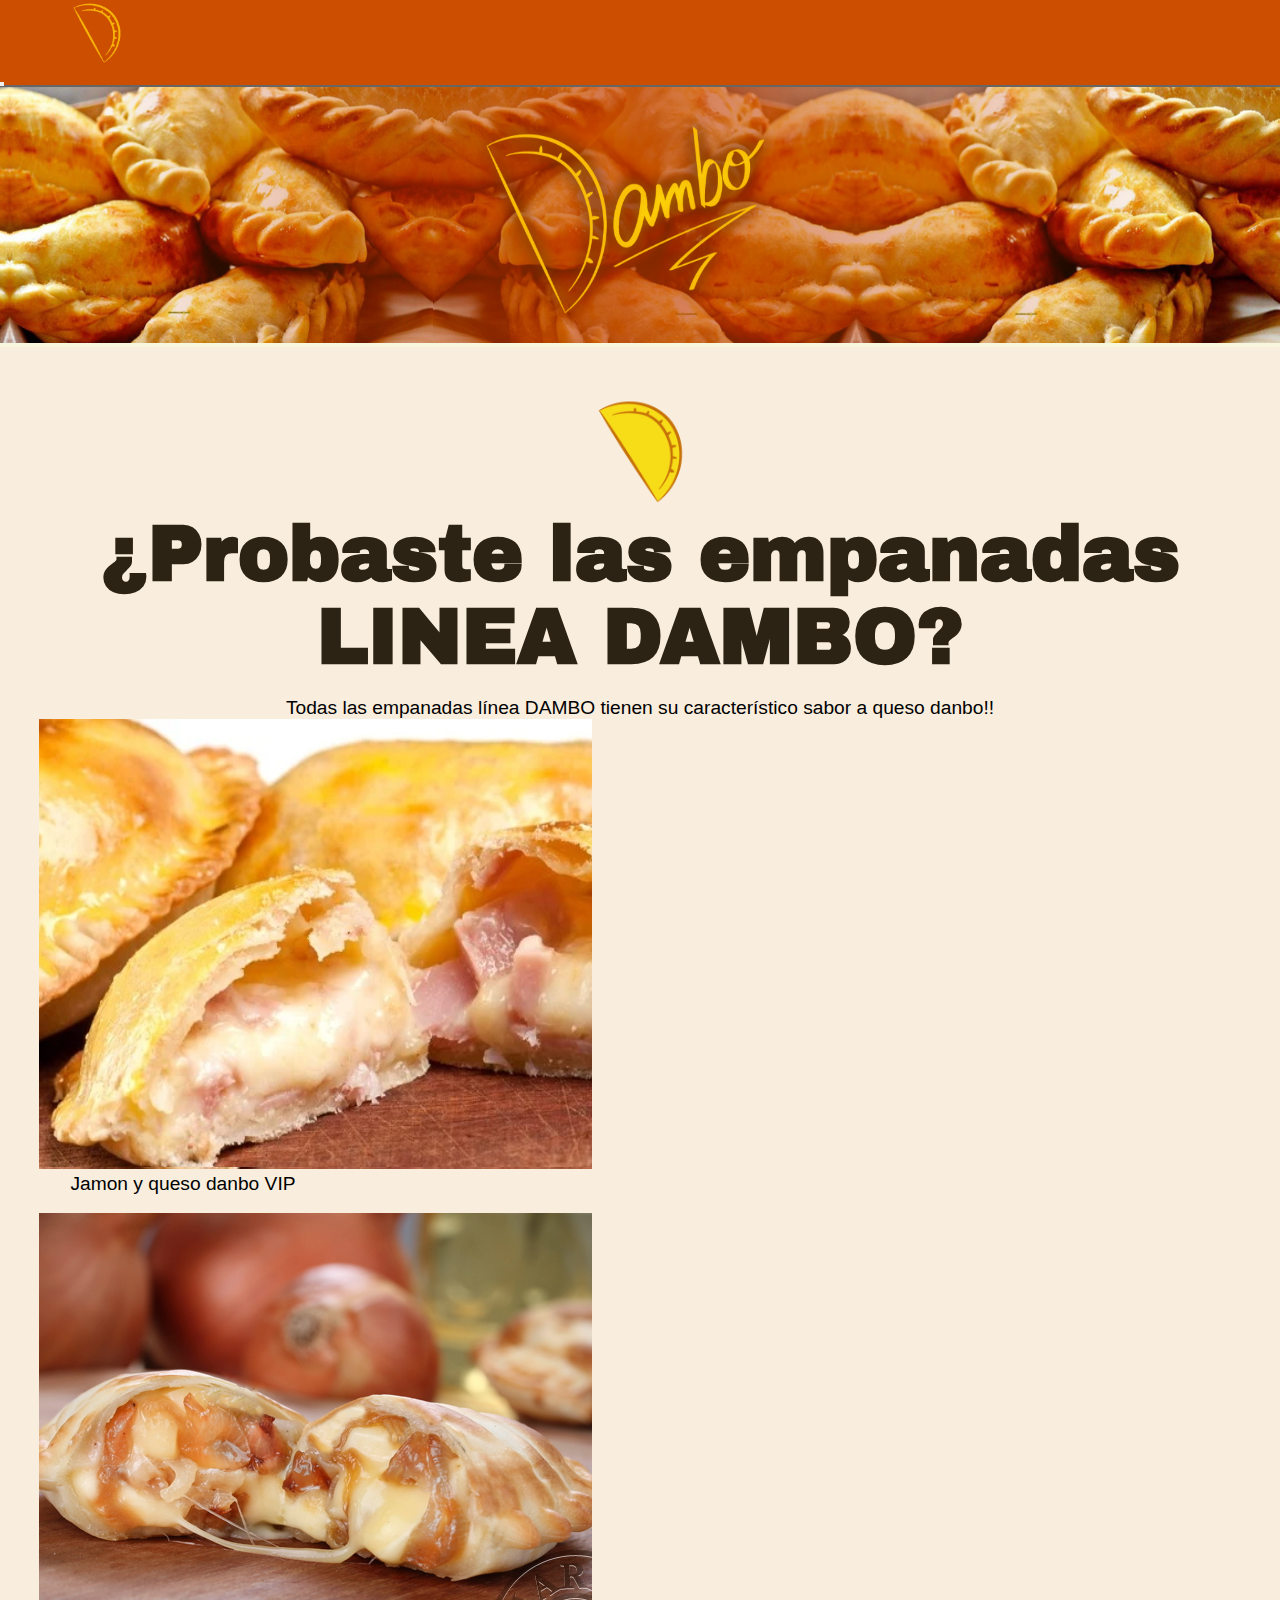
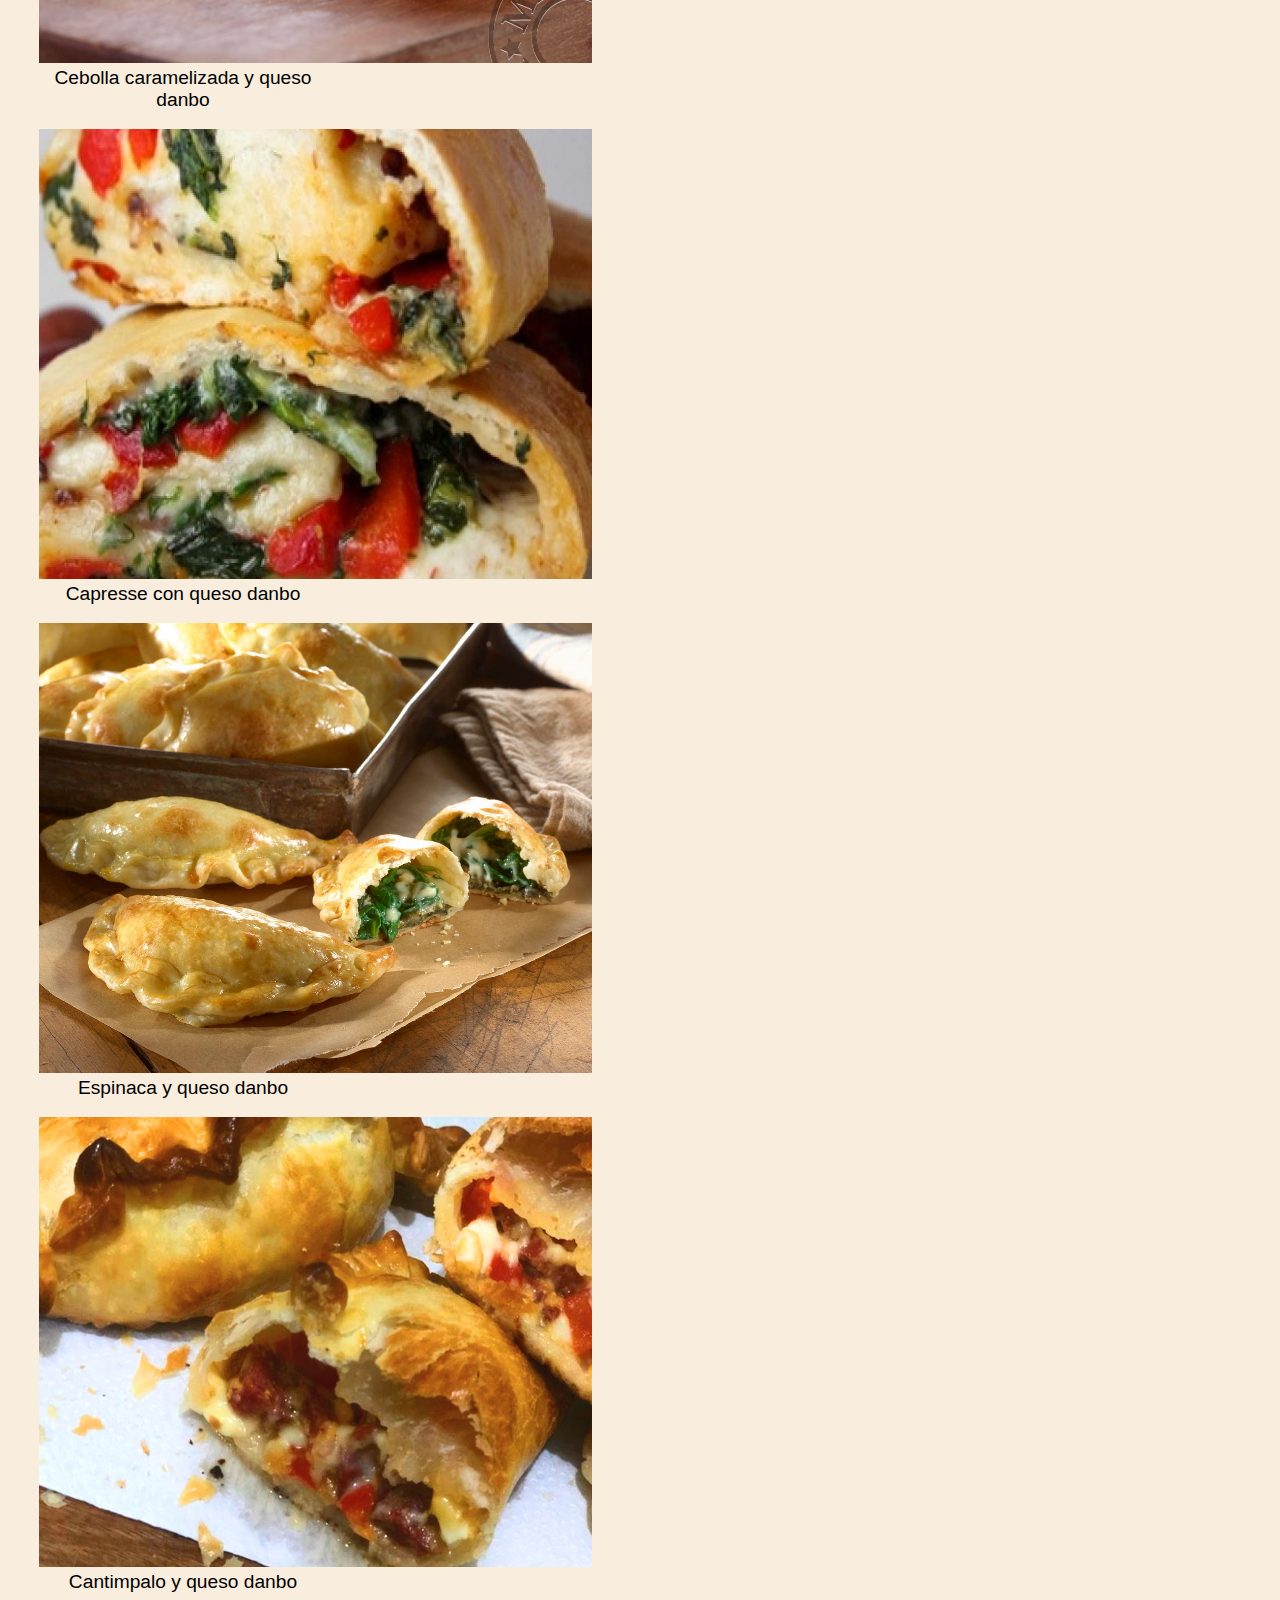
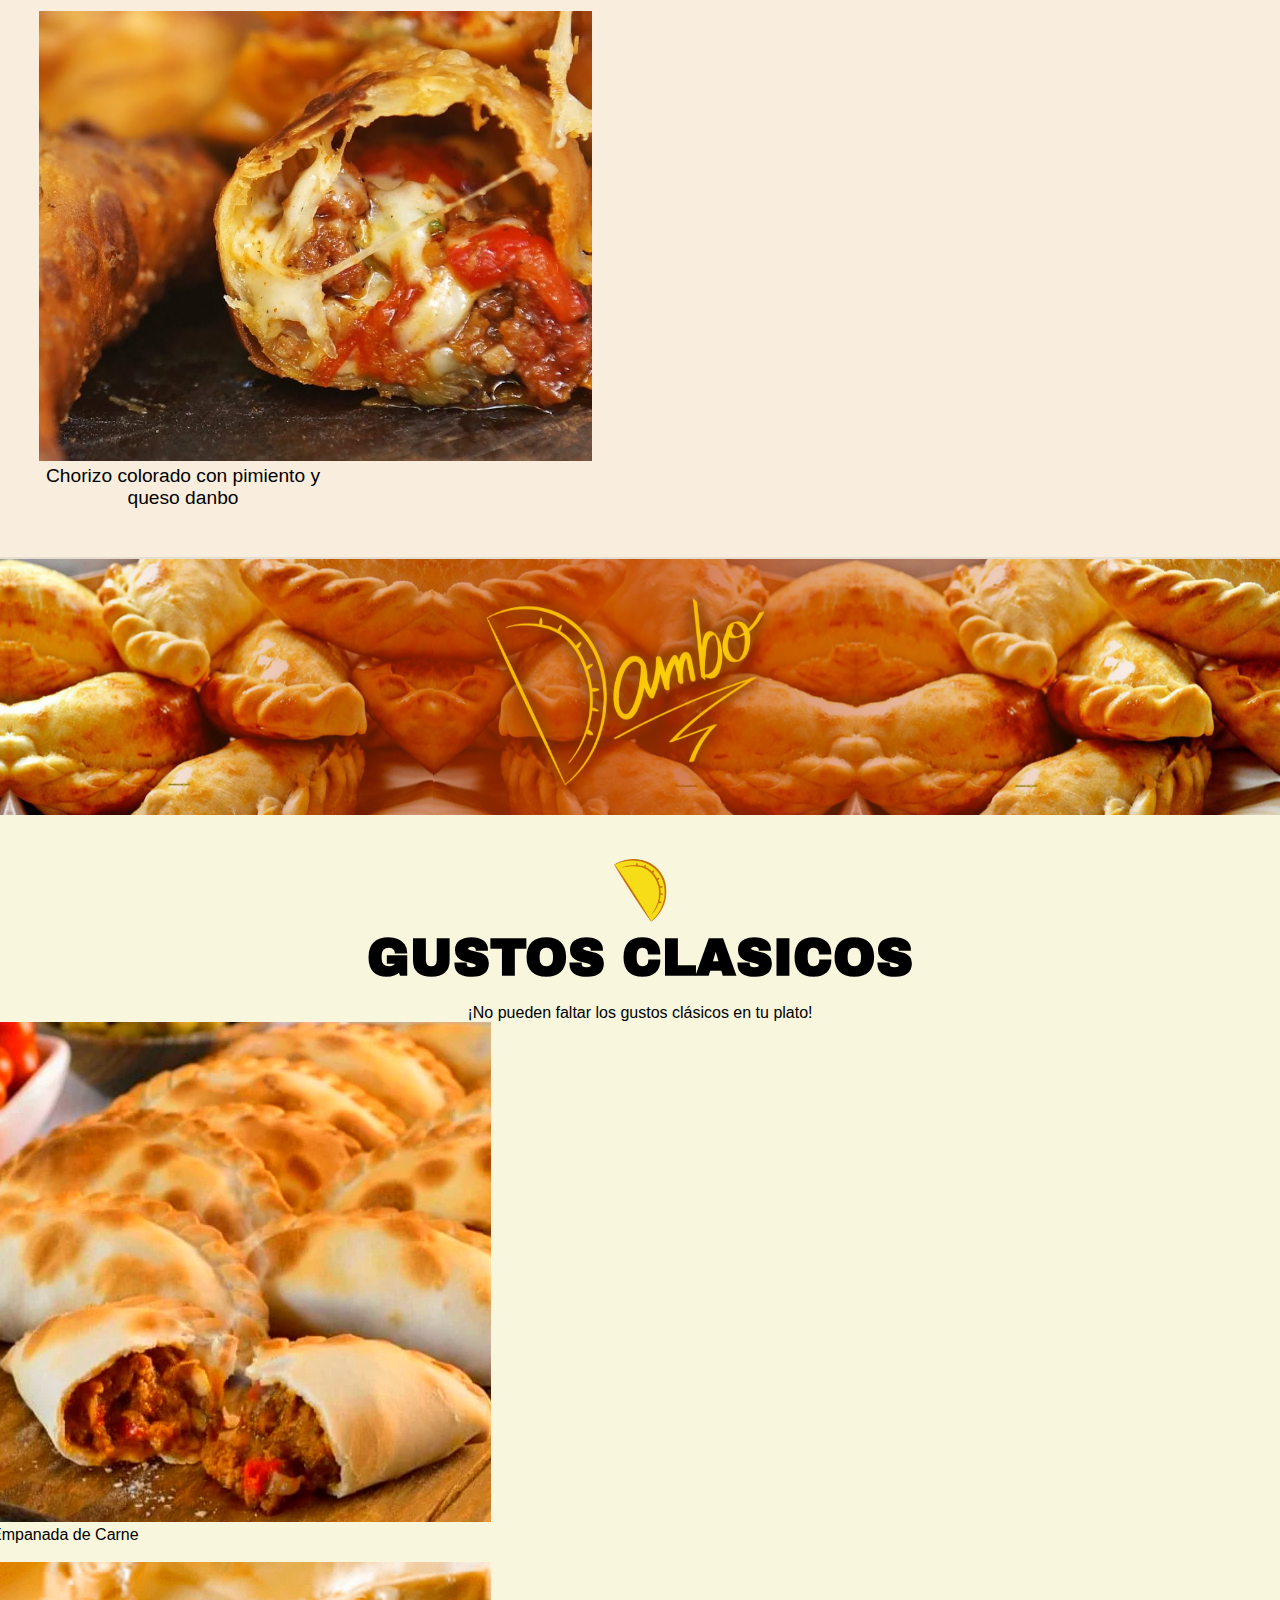
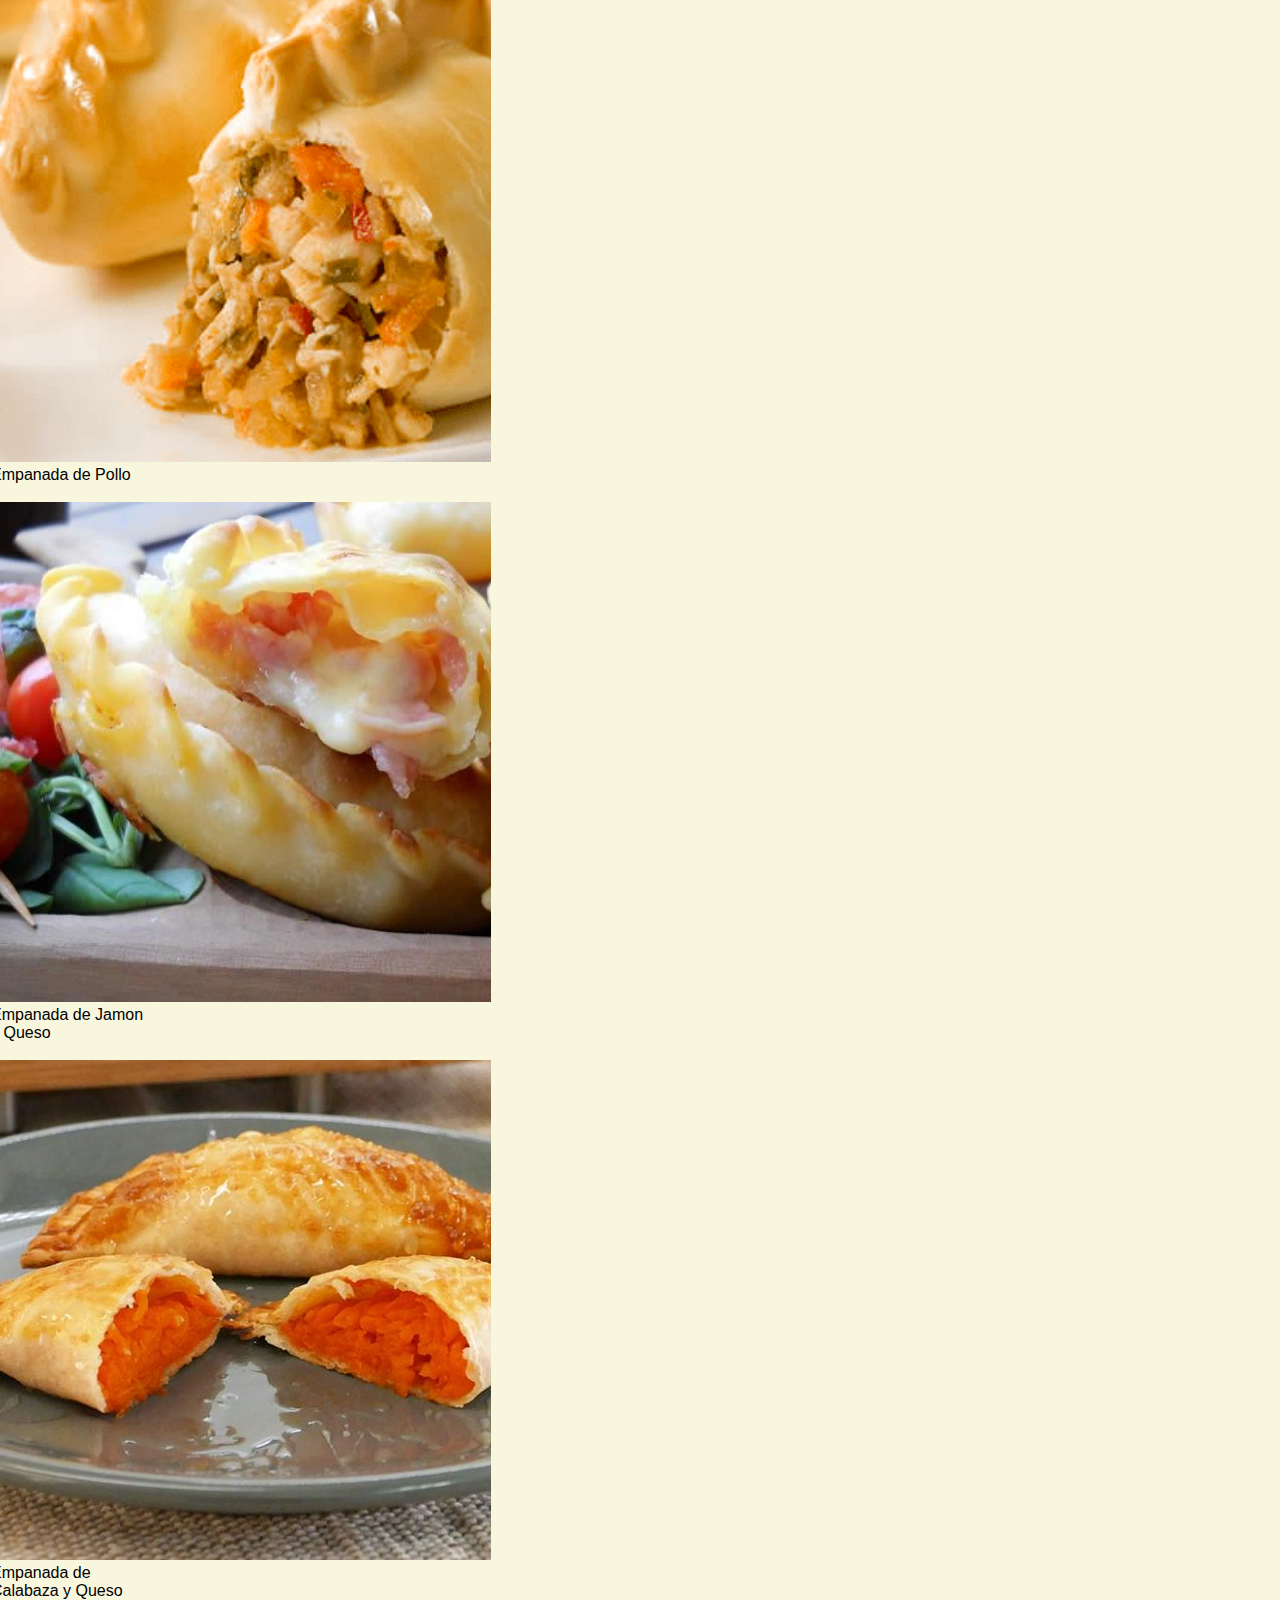
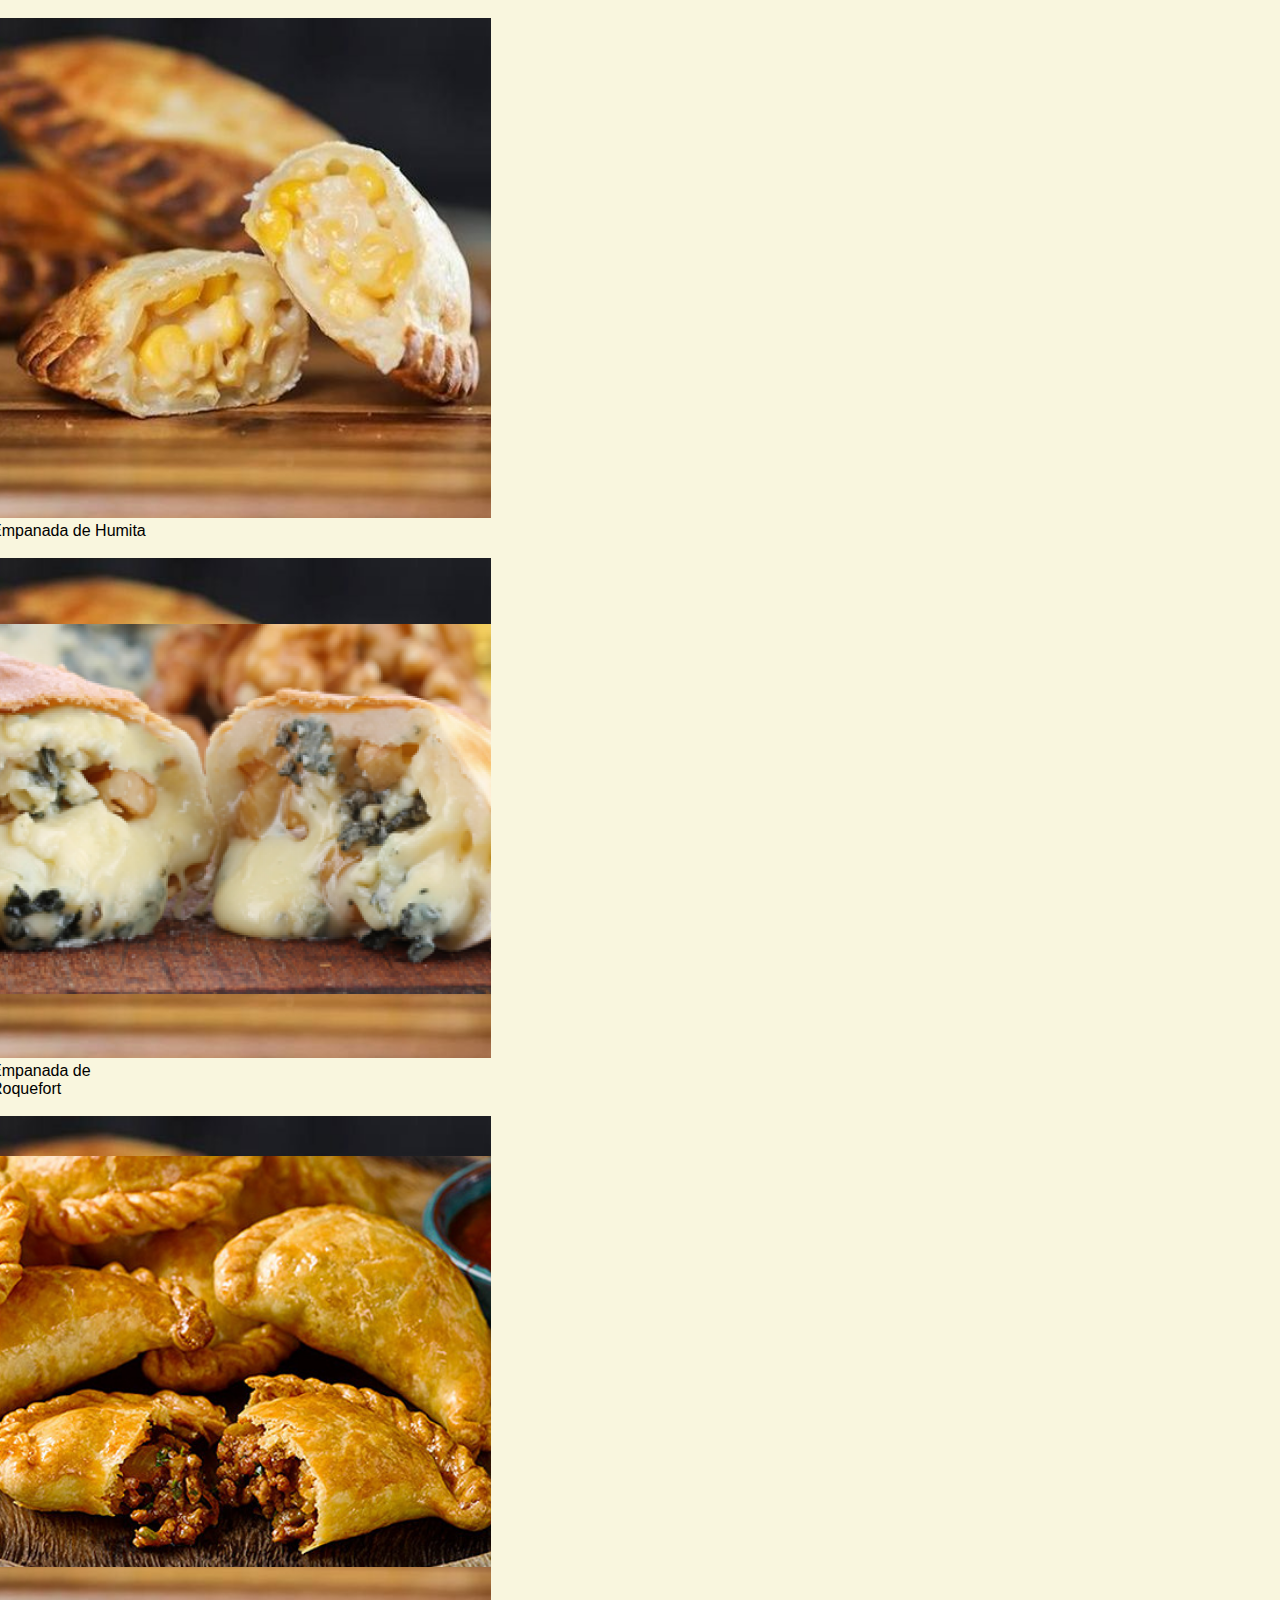
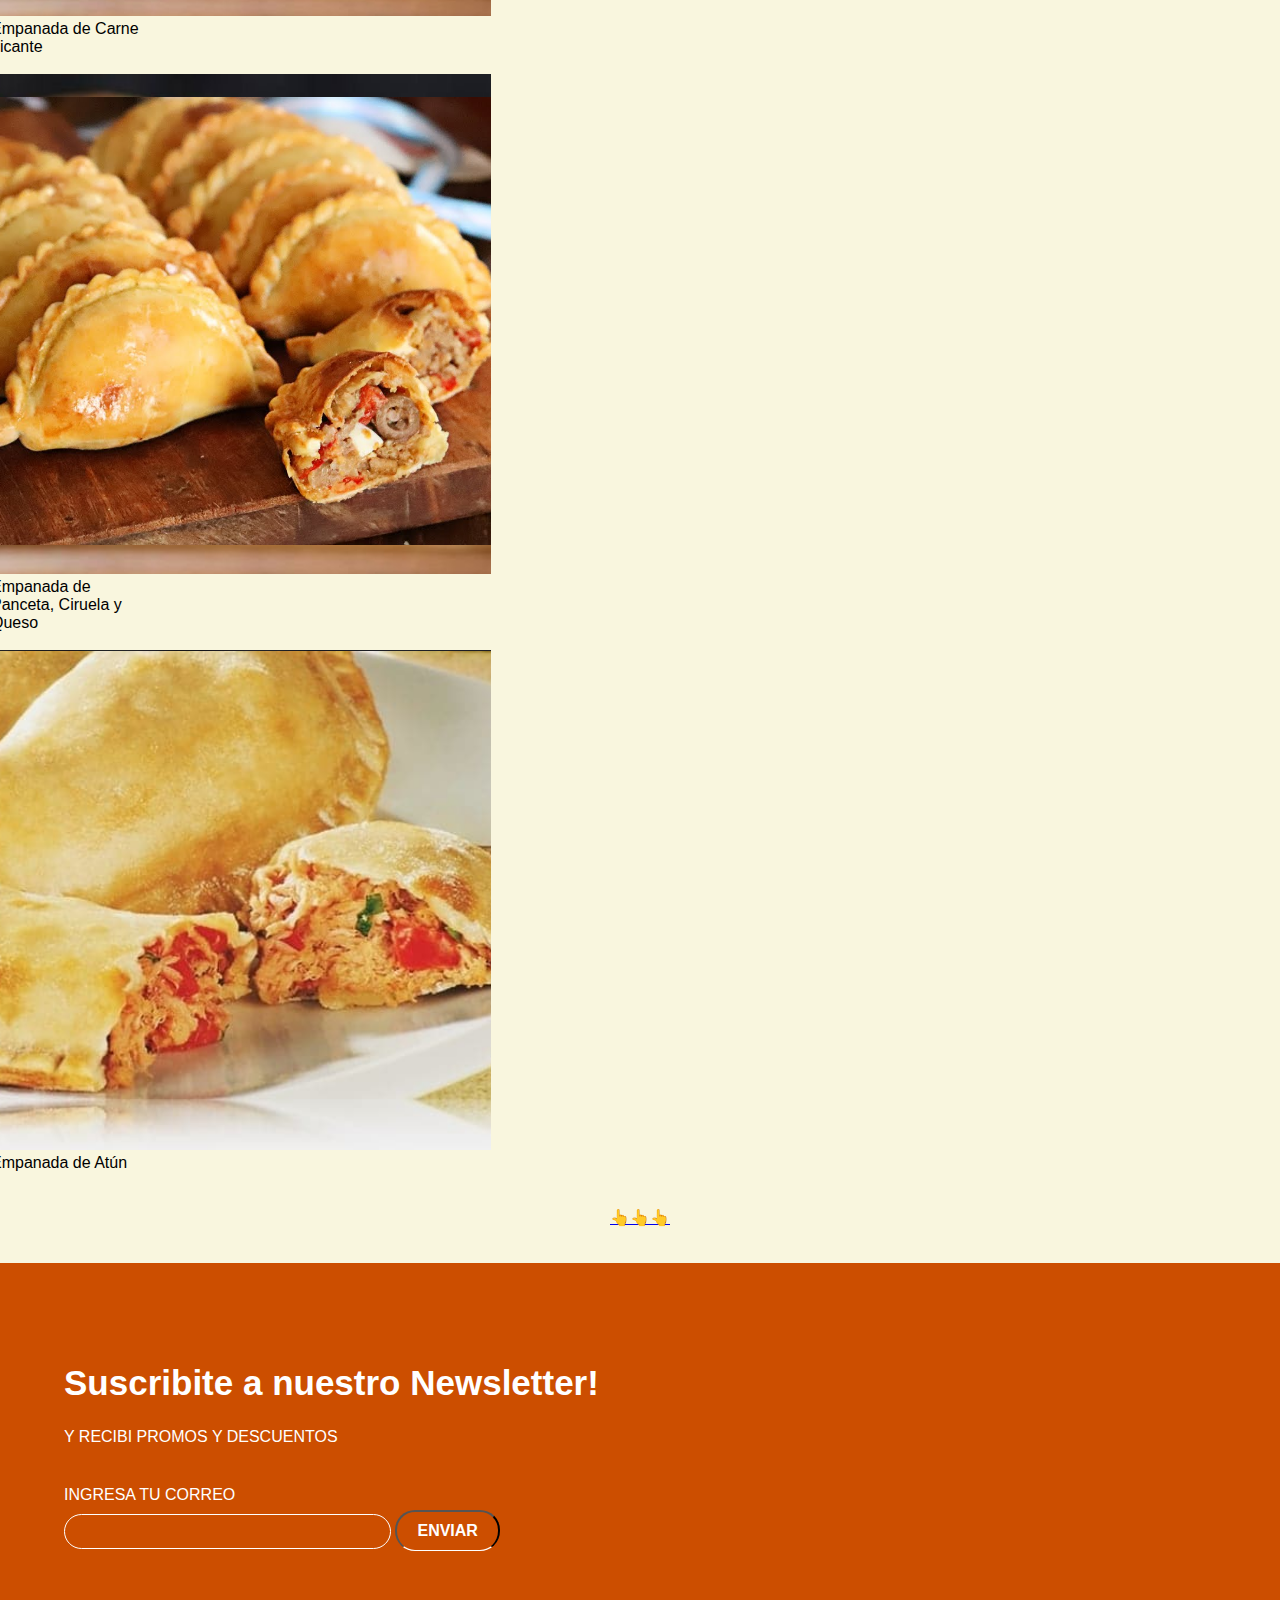
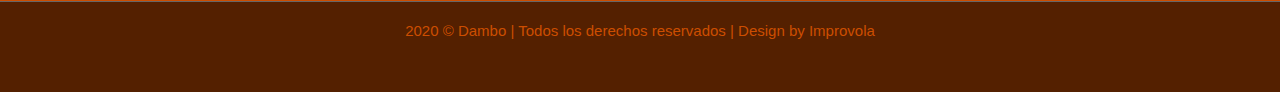
<file: pag1.html>
<!doctype html>
<html lang="en">
  <head>
    <meta charset="utf-8">
    <meta name="viewport" content="width=device-width, initial-scale=1">
    <link rel="icon" href="./img/icon.png">

    <!-- Bootstrap CSS -->
    <link href="https://cdn.jsdelivr.net/npm/bootstrap@5.0.2/dist/css/bootstrap.min.css" rel="stylesheet" integrity="sha384-EVSTQN3/azprG1Anm3QDgpJLIm9Nao0Yz1ztcQTwFspd3yD65VohhpuuCOmLASjC" crossorigin="anonymous">
    <!-- css -->
    <link rel="stylesheet" href="css/style.css">
    <!--Fonts-->
    <link rel="preconnect" href="https://fonts.gstatic.com">
    <link href="https://fonts.googleapis.com/css2?family=Archivo+Black&display=swap" rel="stylesheet">
    <link href="https://fonts.googleapis.com/css2?family=Fredoka+One&display=swap" rel="stylesheet">


    <title>DAMBO - EMPANADAS</title>
  </head>
  <body>
    <!--HEADER-->
    <header>
         <!--INICIO NAVBAR-->
          <nav class="navbar navbar-expand-lg navbar-light bg-transparent">
              <div class="contenedor1"><a href="index.html"><img src="img/logo1.png" alt="logo" class="logo1"></a>
              </div>
            <button class="navbar-toggler" type="button" data-toggle="collapse" data-target="#navbarSupportedContent" aria-controls="navbarSupportedContent" aria-expanded="false" aria-label="Toggle navigation">
           <span class="navbar-toggler-icon"></span>
        </button>
            <div class="collapse navbar-collapse " id="navbarSupportedContent">
            <ul class="navbar-nav ms-auto mb-2 mb-lg-0">
              <li class="btn btn-warning me-2">
                <a class="nav-link align-self-center" aria-current="page" href="index.html">INICIO</a>
              </li>
              <li class="btn btn-warning me-2">
                <a class="nav-link  align-self-center" href="./index.html#nosotros">NOSOTROS</a>
              </li>
              <li class="btn btn-warning me-2 dropdown">
                  <a class="nav-link dropdown-toggle text-ligth-active" href="#" id="navbarDropdown" role="button" data-toggle="dropdown" aria-haspopup="true" aria-expanded="false">EMPANADAS
                  </a>
                   <div class="dropdown-menu" aria-labelledby="navbarDropdown">
                      <a class="dropdown-item" href="./pag1.html#lineadambo">LINEA DAMBO</a>
                      <a class="dropdown-item" href="./pag1.html#clasicos">GUSTOS CLASICOS</a>
              </li>
              <li class="btn btn-warning me-2">
                <a class="nav-link align-self-center" href="./pag2.html">CONTACTO&nbsp;</a>
              </li>
            </ul>
          </div>
        </div>
      </nav>
    <!--FIN NAVBAR-->
  
    </header>
    <!--FIN HEADERr-->

     <!--BANNER--> 
    <div class="bg1">
   <img src="./img/bannerdambo1.png" alt="banner" class="img-fluid" style="z-index: 1;width:100%; height:20vw">
        
    </div>
    <!--FIN BANNER-->

    <!--INICIO DE SECCION2-->
    <section id="lineadambo">
      <div class="back">
        <div align="center"><a href="index.html"> <img src="img/icon.png" alt="" style="width:8vw;"></a>
          <h2 class="display-1">¿Probaste las empanadas LINEA DAMBO?</h1>
          <br>
          <p>Todas las empanadas l&iacute;nea DAMBO tienen su característico sabor a queso danbo!!
          </p>
        </div>
        <div class="row row-cols-1 cols-md-12 g-4 justify-content-center d-flex">
            <div class="card-group">
                <div class="card" style="width: 18rem;">
                  <a href="https://www.pedidosya.com.ar/" target="_blank"><img src="./img/img1.jpg" class="sombra card-img-top" alt=""></a>
                  <div class="card-body">
                    
                    <p class="card-text">Jamon y queso danbo VIP </p>
                  </div>
                  
                </div>
            <br>
                <div class="card" style="width: 18rem;">
                  <a href="https://www.pedidosya.com.ar/" target="_blank"><img src="./img/img2.jpg" class="sombra card-img-top" alt=""></a>
                  <div class="card-body">
                   
                    <p class="card-text">Cebolla caramelizada y queso danbo</p>
                  </div>
                  
                </div>
            <br>
                <div class="card" style="width: 18rem;">
                  <a href="https://www.pedidosya.com.ar/" target="_blank"><img src="./img/img3.jpg" class="sombra card-img-top" alt=""></a>
                  <div class="card-body">
                    
                    <p class="card-text">Capresse con queso danbo</p>
                  </div>
                  
                </div>
              </div>
        </div>
            <br>
        <div class="row row-cols-1 cols-md-12 g-4 justify-content-center d-flex">
              <div class="card-group">
                  <div class="card" style="width: 18rem;">
                      <a href="https://www.pedidosya.com.ar/" target="_blank"><img src="./img/img4.jpg" class="sombra card-img-top" alt=""></a>
                    <div class="card-body">
                      
                      <p class="card-text">Espinaca y queso danbo</p>
                    </div>
                    
                  </div>
            <br>
                  <div class="card" style="width: 18rem;">
                      <a href="https://www.pedidosya.com.ar/" target="_blank"><img src="./img/img5.jpg" class="sombra card-img-top" alt=""></a>
                    <div class="card-body">
                      
                      <p class="card-text">Cantimpalo y queso danbo</p>
                    </div>
                    
                  </div>
            <br>
                  <div class="card" style="width: 18rem;">
                      <a href="https://www.pedidosya.com.ar/" target="_blank"><img src="./img/img6.jpg" class="sombra card-img-top" alt=""></a>
                    <div class="card-body">
                      
                      <p class="card-text">Chorizo colorado con pimiento y queso danbo</p>
                    </div>
                    
                  </div>
                </div>
        </div>
      </div>
    </section>
    <!--FIN DE SECCION2-->

    <!--BANNER-->
    <div class="bg1">
    <img src="./img/bannerdambo1.png" alt="banner" class="img-fluid" style="z-index: 1;width:100%; height:20vw">
          
    </div>
    <br><br>
    <!--INICIO SECCION3-->
    <section id="clasicos">
      <div class="container">
      <div align="center"><a href="index.html"> <img src="img/icon.png" alt="" style="width:5vw;"></a>
          <h2>GUSTOS CLASICOS</h2>
          <br>
          <p>¡No pueden faltar los gustos clásicos en tu plato! 
          </p>
        </div>
        <div class="row row-cols-1 cols-md-12 g-4 justify-content-center d-flex">
            <div class="card-group">
                <div class="card" style="width: 10rem;">
                  <a href="https://www.pedidosya.com.ar/" target="_blank"><img src="./img/img7.png" class="sombra card-img-top" alt=""></a>
                  <div class="card-body">
                    
                    <p class="card-text">Empanada de Carne </p>
                  </div>
                  
                </div>
            <br>
                <div class="card" style="width: 10rem;">
                  <a href="https://www.pedidosya.com.ar/" target="_blank"><img src="./img/img8.png" class="sombra card-img-top" alt=""></a>
                  <div class="card-body">
                   
                    <p class="card-text">Empanada de Pollo</p>
                  </div>
                  
                </div>
            <br>
                <div class="card" style="width: 10rem;">
                  <a href="https://www.pedidosya.com.ar/" target="_blank"><img src="./img/img9.png" class="sombra card-img-top" alt=""></a>
                  <div class="card-body">
                    
                    <p class="card-text">Empanada de Jamon y Queso</p>
                  </div>
                  
                </div>
              </div>
        </div>
            <br>
        <div class="row row-cols-1 cols-md-12 g-4 justify-content-center d-flex">
              <div class="card-group">
                  <div class="card" style="width: 10rem;">
                      <a href="https://www.pedidosya.com.ar/" target="_blank"><img src="./img/img10.png" class="sombra card-img-top" alt=""></a>
                    <div class="card-body">
                      
                      <p class="card-text">Empanada de Calabaza y Queso</p>
                    </div>
                    
                  </div>
            <br>
                  <div class="card" style="width: 10rem;">
                      <a href="https://www.pedidosya.com.ar/" target="_blank"><img src="./img/img11.png" class="sombra card-img-top" alt=""></a>
                    <div class="card-body">
                      
                      <p class="card-text">Empanada de Humita</p>
                    </div>
                    
                  </div>
            <br>
                  <div class="card" style="width: 10rem;">
                      <a href="https://www.pedidosya.com.ar/" target="_blank"><img src="./img/img12.png" class="sombra card-img-top" alt=""></a>
                    <div class="card-body">
                      
                      <p class="card-text">Empanada de Roquefort</p>
                    </div>
                    
                  </div>
                </div>

        </div>
          <br>
        <div class="row row-cols-1 cols-md-12 g-4 justify-content-center d-flex">
              <div class="card-group">
                  <div class="card" style="width: 10rem;">
                      <a href="https://www.pedidosya.com.ar/" target="_blank"><img src="./img/img13.png" class="sombra card-img-top" alt=""></a>
                    <div class="card-body">
                      
                      <p class="card-text">Empanada de Carne picante</p>
                    </div>
                    
                  </div>
            <br>
                  <div class="card" style="width: 10rem;">
                      <a href="https://www.pedidosya.com.ar/" target="_blank"><img src="./img/img14.png" class="sombra card-img-top" alt=""></a>
                    <div class="card-body">
                      
                      <p class="card-text">Empanada de Panceta, Ciruela y Queso</p>
                    </div>
                    
                  </div>
            <br>
                  <div class="card" style="width: 10rem;">
                      <a href="https://www.pedidosya.com.ar/" target="_blank"><img src="./img/img15.png" class="sombra card-img-top" alt=""></a>
                    <div class="card-body">
                      
                      <p class="card-text">Empanada de Atún</p>
                    </div>
                    
                  </div>
                </div></div>
                <br>
                <br>
                <div align="center">
                <a href="./pag1.html#lineadambo"><span class="icon-arrow-up"></span><span class="icon-arrow-up"></span><span class="icon-arrow-up"></span></a></div>
        
    </section>
    <br>
    <br>
    <!--FIN DE SECCION3-->

    <!-- NEWSLETTER -->
    <section class="suscripcion">

      <div class="contenedor2"> <div>
        <h2 class="titulo">Suscribite a nuestro Newsletter!</h2>
      
        <p>Y RECIBI PROMOS Y DESCUENTOS</p>

        <form>
            <label action="#" class="form-news">INGRESA TU CORREO</label>
            <br>
            <input type="email" name="email" class="newsletterinput">

            <button class="boton" id="botonfondo" type="submit">ENVIAR</button>
        </form> 

      </div>  
    </section>
    <!--FIN NEWSLETTER-->


    <footer>
      <div>2020 &copy; Dambo | Todos los derechos reservados | Design by Improvola</div>
    </footer>

    <!-- Optional JavaScript -->
    <!-- jQuery first, then Popper.js, then Bootstrap JS -->
    <script src="https://code.jquery.com/jquery-3.2.1.slim.min.js" integrity="sha384-KJ3o2DKtIkvYIK3UENzmM7KCkRr/rE9/Qpg6aAZGJwFDMVNA/GpGFF93hXpG5KkN" crossorigin="anonymous"></script>
     <script src="https://cdnjs.cloudflare.com/ajax/libs/popper.js/1.12.9/umd/popper.min.js" integrity="sha384-ApNbgh9B+Y1QKtv3Rn7W3mgPxhU9K/ScQsAP7hUibX39j7fakFPskvXusvfa0b4Q" crossorigin="anonymous"></script>
    <script src="https://maxcdn.bootstrapcdn.com/bootstrap/4.0.0/js/bootstrap.min.js" integrity="sha384-JZR6Spejh4U02d8jOt6vLEHfe/JQGiRRSQQxSfFWpi1MquVdAyjUar5+76PVCmYl" crossorigin="anonymous"></script>
  </body>
</html>
</file>
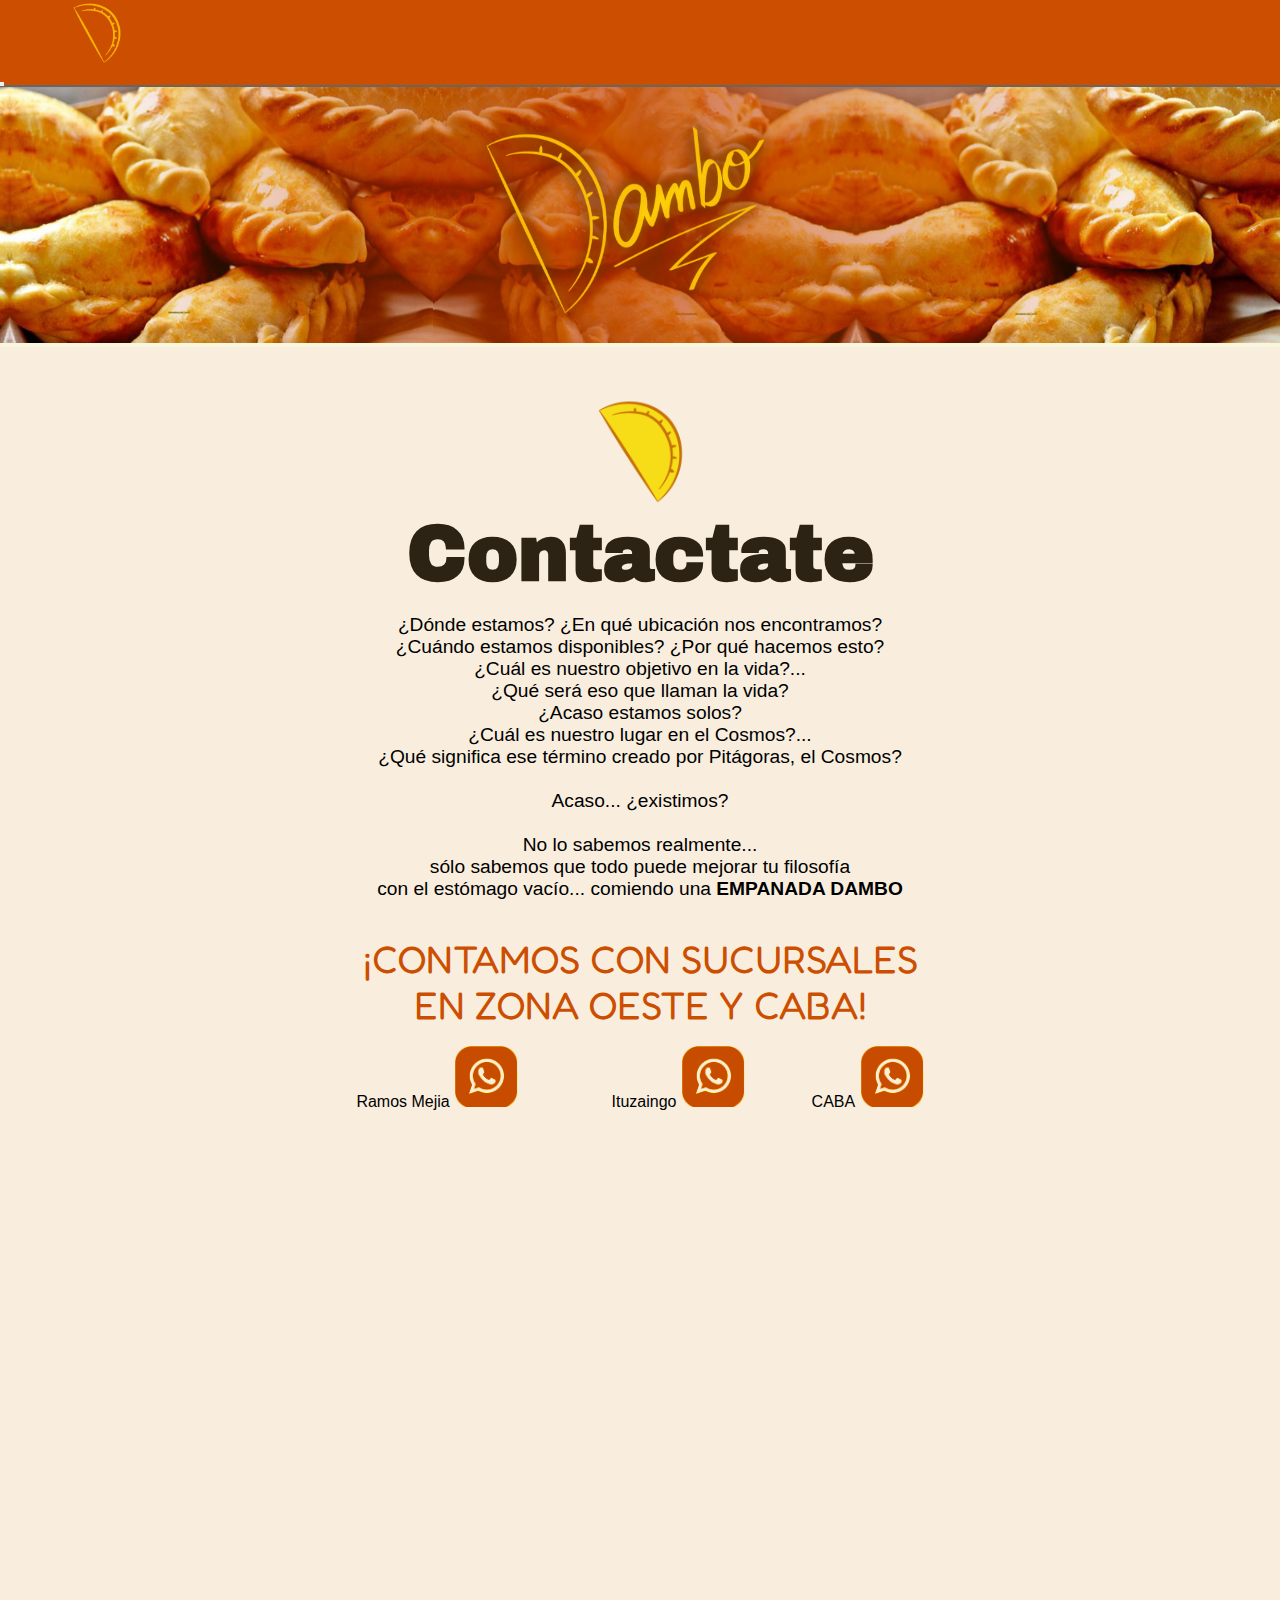
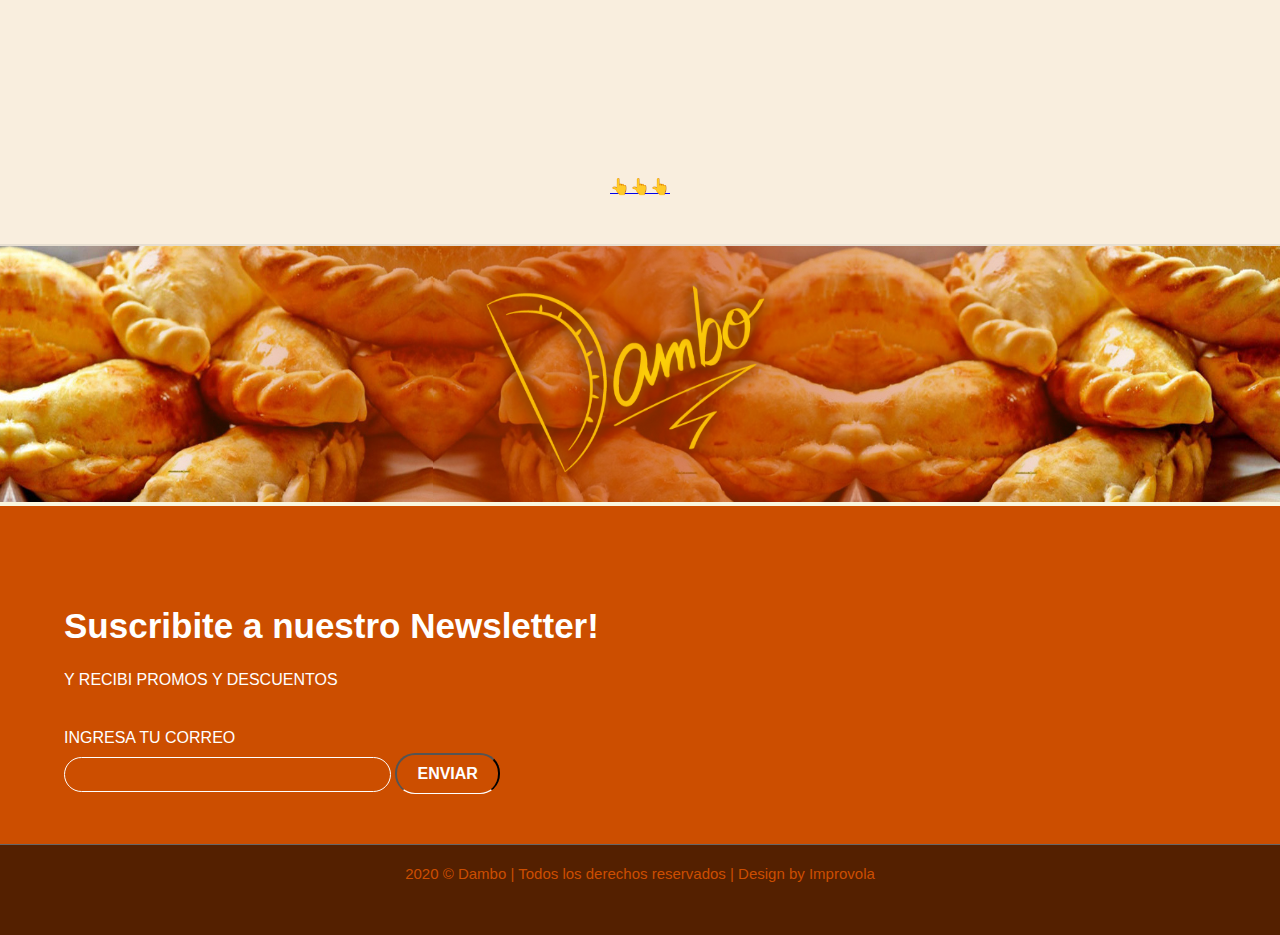
<file: pag2.html>
<!doctype html>
<html lang="en">
  <head>
    <meta charset="utf-8">
    <meta name="viewport" content="width=device-width, initial-scale=1">
    <link rel="icon" href="./img/icon.png">

    <!-- Bootstrap CSS -->
    <link href="https://cdn.jsdelivr.net/npm/bootstrap@5.0.2/dist/css/bootstrap.min.css" rel="stylesheet" integrity="sha384-EVSTQN3/azprG1Anm3QDgpJLIm9Nao0Yz1ztcQTwFspd3yD65VohhpuuCOmLASjC" crossorigin="anonymous">
    <!-- css -->
    <link rel="stylesheet" href="css/style.css">
    <!--Fonts-->
    <link rel="preconnect" href="https://fonts.gstatic.com">
    <link href="https://fonts.googleapis.com/css2?family=Archivo+Black&display=swap" rel="stylesheet">
    <link href="https://fonts.googleapis.com/css2?family=Fredoka+One&display=swap" rel="stylesheet">


    <title>DAMBO - EMPANADAS</title>
  </head>
  <body>
    <!--HEADER-->
    <header>
         <!--INICIO NAVBAR-->
          <nav class="navbar navbar-expand-lg navbar-light bg-transparent">
              <div class="contenedor1"><a href="index.html"><img src="img/logo1.png" alt="logo" class="logo1"></a>
              </div>
            <button class="navbar-toggler" type="button" data-toggle="collapse" data-target="#navbarSupportedContent" aria-controls="navbarSupportedContent" aria-expanded="false" aria-label="Toggle navigation">
           <span class="navbar-toggler-icon"></span>
        </button>
            <div class="collapse navbar-collapse " id="navbarSupportedContent">
            <ul class="navbar-nav ms-auto mb-2 mb-lg-0">
              <li class="btn btn-warning me-2">
                <a class="nav-link align-self-center" aria-current="page" href="index.html">INICIO</a>
              </li>
              <li class="btn btn-warning me-2">
                <a class="nav-link  align-self-center" href="./index.html#nosotros">NOSOTROS</a>
              </li>
              <li class="btn btn-warning me-2 dropdown">
                  <a class="nav-link dropdown-toggle text-ligth-active" href="#" id="navbarDropdown" role="button" data-toggle="dropdown" aria-haspopup="true" aria-expanded="false">EMPANADAS
                  </a>
                   <div class="dropdown-menu" aria-labelledby="navbarDropdown">
                      <a class="dropdown-item" href="./pag1.html#lineadambo">LINEA DAMBO</a>
                      <a class="dropdown-item" href="./pag1.html#clasicos">GUSTOS CLASICOS</a>
              </li>
              <li class="btn btn-outline-warning me-2">
                <a class="nav-link align-self-center" href="./pag2.html">CONTACTO&nbsp;</a>
              </li>
            </ul>
          </div>
        </div>
      </nav>
    <!--FIN NAVBAR-->
  
    </header>
    <!--FIN HEADERr-->

     <!--BANNER--> 
    <div class="bg1">
   <img src="./img/bannerdambo1.png" alt="banner" class="img-fluid" style="z-index: 1;width:100%; height:20vw">
        
    </div>
    <!--FIN BANNER-->

    <!--INICIO DE SECCION2-->
    <section id="lineadambo">
      <div class="back">
        <div align="center"><a href="index.html"> <img src="img/icon.png" alt="" style="width:8vw;"></a>
          <h2 class="display-1">Contactate</h2>
          <br>
          <p>¿Dónde estamos? ¿En qué ubicación nos encontramos?<br>¿Cuándo estamos disponibles? ¿Por qué hacemos esto?<br>¿Cuál es nuestro objetivo en la vida?...<br>
          ¿Qué será eso que llaman la vida?<br>
          ¿Acaso estamos solos?<br>
          ¿Cuál es nuestro lugar en el Cosmos?...<br>
          ¿Qué significa ese término creado por Pitágoras, el Cosmos?
          <br><br>
          Acaso... ¿existimos?<br>
          <br>
          No lo sabemos realmente... <br>
          sólo sabemos que todo puede mejorar tu filosofía<br>con el estómago vacío... comiendo una <b>EMPANADA DAMBO</b>
        </p>
        <br>
        <br>
          <div class="textoredes">
          ¡CONTAMOS CON SUCURSALES<br>
          EN ZONA OESTE Y CABA! </div>
          <br>
            
              <thead>
                  <tr>
                    <th scope="col">Ramos Mejia&nbsp;<a href="https://wa.me/1156192207"><img src="img/whatsapp.png" alt="" style="width:5vw;"></a>&nbsp;</th>&nbsp;&nbsp;&nbsp;&nbsp;&nbsp;&nbsp;&nbsp;&nbsp;&nbsp;&nbsp;&nbsp;&nbsp;&nbsp;&nbsp;&nbsp;&nbsp;&nbsp;&nbsp;&nbsp;
                    <th scope="col">Ituzaingo&nbsp;<a href="https://wa.me/1156192207"><img src="img/whatsapp.png" alt="" style="width:5vw;"></a>&nbsp;&nbsp;&nbsp;</th>&nbsp;&nbsp;&nbsp;&nbsp;&nbsp;&nbsp;&nbsp;&nbsp;&nbsp;&nbsp;&nbsp;
                    <th scope="col">CABA&nbsp;<a href="https://wa.me/1156192207"><img src="img/whatsapp.png" alt="" style="width:5vw;"></a></th>
        
                  </tr>
              </thead>
              <br>
              <iframe src="https://www.google.com/maps/embed?pb=!1m18!1m12!1m3!1d4028861.643515786!2d10.098178919129232!3d9.557701065959918!2m3!1f0!2f0!3f0!3m2!1i1024!2i768!4f13.1!3m3!1m2!1s0x11b282a20603d3bb%3A0x818dd2b2e670dd52!2sDambo%2C%20Nigeria!5e0!3m2!1ses!2sar!4v1626333005798!5m2!1ses!2sar" width="400" height="200" style="border:0;" allowfullscreen="" loading="lazy"></iframe>
              <br>
              <br>
              <iframe src="https://www.google.com/maps/embed?pb=!1m18!1m12!1m3!1d419421.8398787986!2d-58.86358678165859!3d-34.78749320726358!2m3!1f0!2f0!3f0!3m2!1i1024!2i768!4f13.1!3m3!1m2!1s0x0%3A0x476fc5713638dba5!2sBotonera%20Dambo!5e0!3m2!1ses!2sar!4v1626333150244!5m2!1ses!2sar" width="400" height="200" style="border:0;" allowfullscreen="" loading="lazy"></iframe>
              <br>
              <br>
              <iframe src="https://www.google.com/maps/embed?pb=!1m18!1m12!1m3!1d26252.28222361475!2d-58.560362837073065!3d-34.66643755553401!2m3!1f0!2f0!3f0!3m2!1i1024!2i768!4f13.1!3m3!1m2!1s0x95bcc87e27fa6d63%3A0x3df52de8576d0caf!2sNobel%20El%20Universo%20En%20Puertas!5e0!3m2!1ses!2sar!4v1626333331535!5m2!1ses!2sar" width="400" height="200" style="border:0;" allowfullscreen="" loading="lazy"></iframe>
          
                <br>
                <br>
          <a href="./index.html#index"><span class="icon-arrow-up"></span><span class="icon-arrow-up"></span><span class="icon-arrow-up"></span></a>

        </div>
       </div>

    </section>
    <!--FIN DE SECCION2-->

    <!--BANNER-->
    <div class="bg1">
    <img src="./img/bannerdambo1.png" alt="banner" class="img-fluid" style="z-index: 1;width:100%; height:20vw">
          
    </div>

    <!-- NEWSLETTER -->
    <section class="suscripcion">

      <div class="contenedor2"> <div>
        <h2 class="titulo">Suscribite a nuestro Newsletter!</h2>
      
        <p>Y RECIBI PROMOS Y DESCUENTOS</p>

        <form>
            <label action="#" class="form-news">INGRESA TU CORREO</label>
            <br>
            <input type="email" name="email" class="newsletterinput">

            <button class="boton" id="botonfondo" type="submit">ENVIAR</button>
        </form> 
      </div>  
    </section>
    <!--FIN NEWSLETTER-->


    <footer>
      <div>2020 &copy; Dambo | Todos los derechos reservados | Design by Improvola</div>
    </footer>

    <!-- Optional JavaScript -->
    <!-- jQuery first, then Popper.js, then Bootstrap JS -->
    <script src="https://code.jquery.com/jquery-3.2.1.slim.min.js" integrity="sha384-KJ3o2DKtIkvYIK3UENzmM7KCkRr/rE9/Qpg6aAZGJwFDMVNA/GpGFF93hXpG5KkN" crossorigin="anonymous"></script>
     <script src="https://cdnjs.cloudflare.com/ajax/libs/popper.js/1.12.9/umd/popper.min.js" integrity="sha384-ApNbgh9B+Y1QKtv3Rn7W3mgPxhU9K/ScQsAP7hUibX39j7fakFPskvXusvfa0b4Q" crossorigin="anonymous"></script>
    <script src="https://maxcdn.bootstrapcdn.com/bootstrap/4.0.0/js/bootstrap.min.js" integrity="sha384-JZR6Spejh4U02d8jOt6vLEHfe/JQGiRRSQQxSfFWpi1MquVdAyjUar5+76PVCmYl" crossorigin="anonymous"></script>
  </body>
</html>
</file>
<file: css/style.css>
*{
	margin: 0px;
	padding: 0px;
	font-family: arial, verdana, sans-serif;
}

body{
    background-color: #F9F6DE;
    background-size: cover;
    width: 100%;
    height: 100%;
}


/*///HEADER///*/
header{
	background-color: #CC4E00;
	width: 100%;
	height: 85px;
	padding-bottom: 0px;
	border-bottom: 2px solid #686565;

}

.banner{
	width: 99vw;
	height: 100%;
	background-image: cover;
	position: relative;

}


.logo{
	width: 200px;
	float: left;
	margin-left: 10%;
}

.logo1{
	display: flex;
	height: 80px;
	margin-top: -10px;

}

.navbar {
    color: #FC9E1E;
    min-height: 90px;
    width: 100%;
    justify-content: end;
}

nav {
	width: 100%;
	display: block;
	justify-content: end;
}

.row {
    --bs-gutter-x: 1.5rem;
    --bs-gutter-y: 0;
    display: flex;
    flex-wrap: wrap;
    margin-top: calc(var(--bs-gutter-y) * -1);
    margin-left: calc(var(--bs-gutter-x) * -.5);
}

:root {
    --warning: #FEBA03;
    -secondary: #CC4E00;
}

.btn-warning {
    background-color: var(--warning);
    border-color: var(--warning);
}
.btn-warning:hover {
    background-color: #FFCC41;
    border-color: var(--warning);
    transition: 0.5s;
}


.btn-secondary {
    background-color: var(--secondary);
    border-color: var(--secondary);
}
.btn-primary:hover {
    background-color: #CC4E00;
    border-color: var(--secondary);
    transition: 0.5s;
}
  
.text {
    font-size: 1.2em;
    text-align: center;
    text-justify:inter-word;
}

  /*///FIN HEADER///*/


  /*///SECCIONES///*/


.titulo{
	font-family: arial, sans-serif;
	font-weight: bolder;
	font-size: 35px;
	margin-bottom: 25px;

}

.titulo h2{
	font-family: sans-serif;
	font-weight: bolder;
	font-size: 20px;
}

.sombra:hover {
    filter: opacity(.5);
}


.back{
    background-color: #F9EEDE;
    padding: 3rem;
    justify-content: center;
    border-bottom: 2px solid #E7DED0;
}

.back h1{
    color: #2C2315;
    text-align: center;
    font-family: 'Archivo Black', cursive;
}
.back h2{
    color: #2C2315;
    text-align: center;
    font-family: 'Archivo Black', cursive;
    font-size: 6vw;
}


.back p{
    color: black;
    text-align: center;
    font-size: 1.2em;
    font-family: 'Roboto', sans-serif;
}

.card {
    
    margin-left: 3px;
    margin-right: 3px;
}

.centronosotros {

    padding-left: 5rem;
}


h2{
	font-size: 4vw;
	font-family: 'Archivo Black', cursive;
}

.textoredes{
	color: #CC4E00;
	justify-content: center;
	font-size: 3vw;
	font-family: 'Fredoka One', cursive;
}

  /*///FIN SECCIONES///*/


.boton{
    
    background-color:#ffff;
    color: #545454;
    padding: 10px 20px;
    border: 2px 2px solid #BF6000;
    border-radius: 20px;
    font-size: 16px;
    font-weight: bolder;
}

.suscripcion {
	color: #ffff;
	background-color: #CC4E00;
	padding-top: 100px;
	padding-bottom: 50px;
	border-bottom: 1px solid #686565;
}


.contenedor1, .contenedor2{
    display: flex;
    padding-top: -10px;
    margin-left: 5%;
    margin-right: auto;
    
}

form{
	margin-left:auto;
	margin-top: 40px;
	text-align: left;

}

.newsletterinput{
	background-color: #CC4E00;
	border: 1px solid #ffff;
	border-radius: 30px;
	height: 33px;
	margin-top: 10px;
	padding-left: 25px;
	font-family: arial, sans-serif;
	width: 300px;

}
.label{
    margin-left: 20px;
    
}
.inputarea{
	background-color: #CC4E00;
	color: #ffff;
	padding-top: 10px;
	padding-left: 20px;
	font-size: 20px;
	border-radius: ;
}

#botonfondo {
	background-color: #CC4E00;
	color: #ffff;
	border-bottom: 1px solid #ffff;
}

footer {
	background-color: #542000;
	text-align: center;
	color: #CC4E00;
	height: 70px;
	padding-top: 20px;
}

footer div{
	color: #CC4E00;
	text-align: center;
	font-size: 15px;

}

.icon-arrow-up:before {
  content: "\1f446";
}

.justify{
	justify-content: center;
	text-align: justify center;

}

.justify p{
	text-align: justify;
	justify-content: center;
	color: #000;
}

.center1{
	text-align: center;
}
</file>
